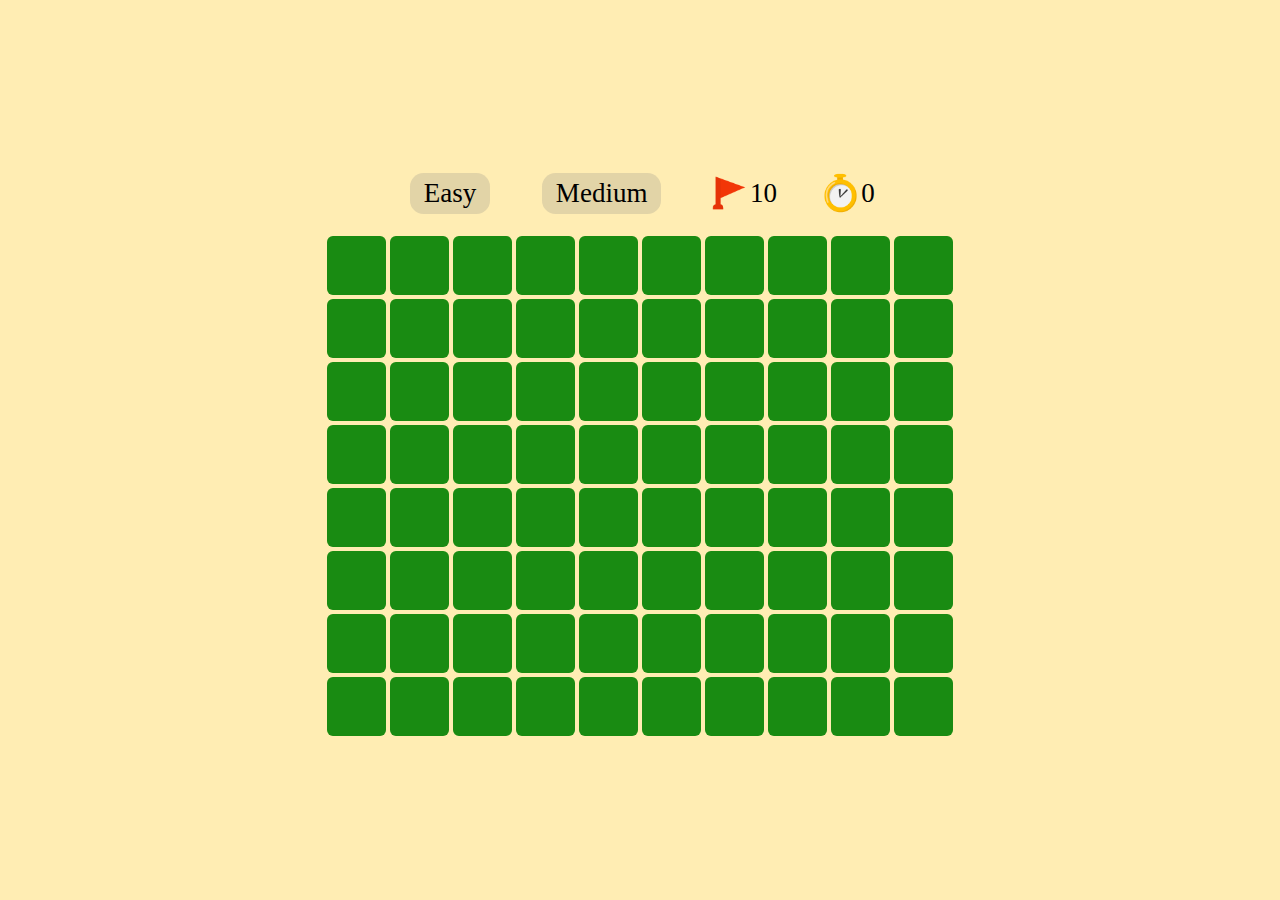
<file: index.html>
<!--
//Some of this code camr from came from  https://gitlab.com/seng513/lights-out-game
// The author:Pavol Federl
-->
<!DOCTYPE html>
<html>
  <head>
    <meta charset="utf-8" />
    <meta name="viewport" content="width=device-width" />
    <title>MineSweeper</title>
    <link href="style.css" rel="stylesheet" type="text/css" />
  </head>
  <body>
    <div class="menu">
      <div class="menuButton" data-size="8x10x10" name="Easy"></div>
      <div class="menuButton" data-size="14x18x40" name="Medium"></div>
      <div class="flagarea">
        <img class="menuimage" src="images/flag_icon.png">
        <div class="flagCount"></div>

      </div>
      
      <div class="timerarea">
        <img class="menuimage" src="images/clock_icon.png">
        <div id="timer"></div>
      </div>
    </div>
    <div class="gridwrapper">
      <div class="grid"></div>
    </div>
    
    <div id="overlay">
      <div id="overlayin">
        <p class="big glow">Congratulations, you won!!!</p>
        
      </div>
    </div>

    <script src="msgame.js"></script>
  </body>
</html>
</file>
<file: style.css>
/*
//Some of this code camr from came from  https://gitlab.com/seng513/lights-out-game
// The author:Pavol Federl
*/

* {
  font-family: Impact;
  font-size: 1.3rem;
}

body {
  background: rgb(255, 237, 179);
}

.card {
  background-repeat: no-repeat;
  background-size: cover;

  width: auto;
  height: auto;

  border-radius: 10%;
  border: none;
  margin: 2px;
  transition: 0.25s;
  opacity: 0.9;
  display: flex;
  justify-content: center;
  align-items: center;
  animation: fadeIn 0.5s;
  animation-fill-mode: forwards;
}

.grid {
  display: grid;
  grid-template-columns: repeat(14, 1fr);
  border-radius: 10px;
  padding: 5px;
  width: calc(70vh);
}

.grid > div::after {
  content: "";
  padding-bottom: 100%;
  display: flex;
}

body {
  display: flex;
  flex-direction: column;
  justify-content: center;
  align-items: stretch;
  height: 100vh;
  width: 100vw;
  margin: 0px;
}

.menu {
  display: flex;
  justify-content: space-around;
  margin: 10px auto;

  align-items: center;
  width: 40%;
}
.menu .flagarea,
.menu .timerarea {
  display: flex;
  justify-content: space-around;
  align-items: center;
}
.menuimage {
  width: 2rem;
}

.menuButton {
  padding: 5px 0.5em;
  border: 0px solid gray;
  background-color: rgba(128, 128, 128, 0.233);
  margin: 5px;
  cursor: pointer;
  border-radius: 0.5em;
  font-size: 1em;
}

.menuButton:hover {
  color: white;
  background: black;
}

.gridwrapper {
  display: flex;
  justify-content: center;
  align-items: stretch;
}

#overlay {
  position: fixed;
  top: 0;
  left: 0;
  width: 100vw;
  height: 100vh;
  background: rgba(0, 0, 0, 0.7);
  z-index: 999;
  opacity: 1;
  display: flex;
  justify-content: center;
  align-items: center;
  animation: 0s;
  transition: all 0s;

  visibility: hidden;
  animation: fadeOut 0.5s;
  animation-fill-mode: forwards;
}
#overlay * {
  pointer-events: none;
}

#overlay.active {
  visibility: visible;
  animation: fadeIn 0.5s;
  animation-fill-mode: forwards;
}

#overlayin {
  padding: 1em;
  padding-left: 4em;
  padding-right: 4em;
  background-color: rgba(0, 0, 0, 0.5);
  border-radius: 5px;
  display: flex;
  justify-content: center;
  align-items: center;
  flex-direction: column;
  color: rgb(255, 255, 255);
  box-shadow: 0 0 20px black;
}

#overlayin p {
  text-align: center;
  font-size: 1em;
}

p.big {
  font-size: 2em !important;
}

p.darker {
  color: #aaa;
}

p.glow {
  animation: glow 1s infinite alternate-reverse;
}

@keyframes glow {
  from {
    text-shadow: 0 0 20px rgb(255, 255, 0);
  }
  to {
    text-shadow: 0 0 20px rgb(255, 115, 0);
  }
}

#overlay.active #overlayin {
  opacity: 0;
  animation: spinIn 1s ease-in-out;
  animation-fill-mode: forwards;
}

#overlayin * {
  margin: 0px;
}

@keyframes fadeIn {
  from {
    opacity: 0;
  }
  to {
    opacity: 1;
  }
}

@keyframes fadeOut {
  from {
    opacity: 1;
  }
  to {
    opacity: 0;
  }
}

@keyframes spinIn {
  from {
    transform: scale(0.1) rotateX(0deg);
    opacity: 0;
  }
  to {
    transform: scale(1) rotateX(360deg);
    opacity: 1;
  }
}

#sound {
  width: 40px;
  height: 30px;
  appearance: none;
  -moz-appearance: none;
  -webkit-appearance: none;

  display: block;
  outline: none;
  user-select: none;
}

#sound:checked {
}

.status {
  margin-top: 5px;
  text-align: center;
  color: gray;
}
.hidden,
.bomb,
.flag {
  background-position: bottom;
  background-size: cover;
}
.hidden {
  background-color: green;
}
.bomb {
  background-image: url("images/bomb.jpg");
}
.flag {
  background-image: url("images/flag_icon.png");
}
.number {
  background-color: aqua;
}
.the0 {
  background-image: url("images/the0.jpg");
}
.the1 {
  background-image: url("images/the1.jpg");
}
.the2 {
  background-image: url("images/the2.jpg");
}
.the3 {
  background-image: url("images/the3.jpg");
}
.the4 {
  background-image: url("images/the4.jpg");
}
.the5 {
  background-image: url("images/the5.jpg");
}
.the6 {
  background-image: url("images/the6.jpg");
}
.the7 {
  background-image: url("images/the7.jpg");
}
.the8 {
  background-image: url("images/the7.jpg");
}

@media only screen and (min-device-width: 480px) and (max-device-width: 1000px) and (orientation: landscape) {
  .grid {
    border-radius: 10px;
    padding: 5px;
    width: calc(95vh);
  }
  p.big {
    font-size: 1rem !important;
  }
}
</file>
